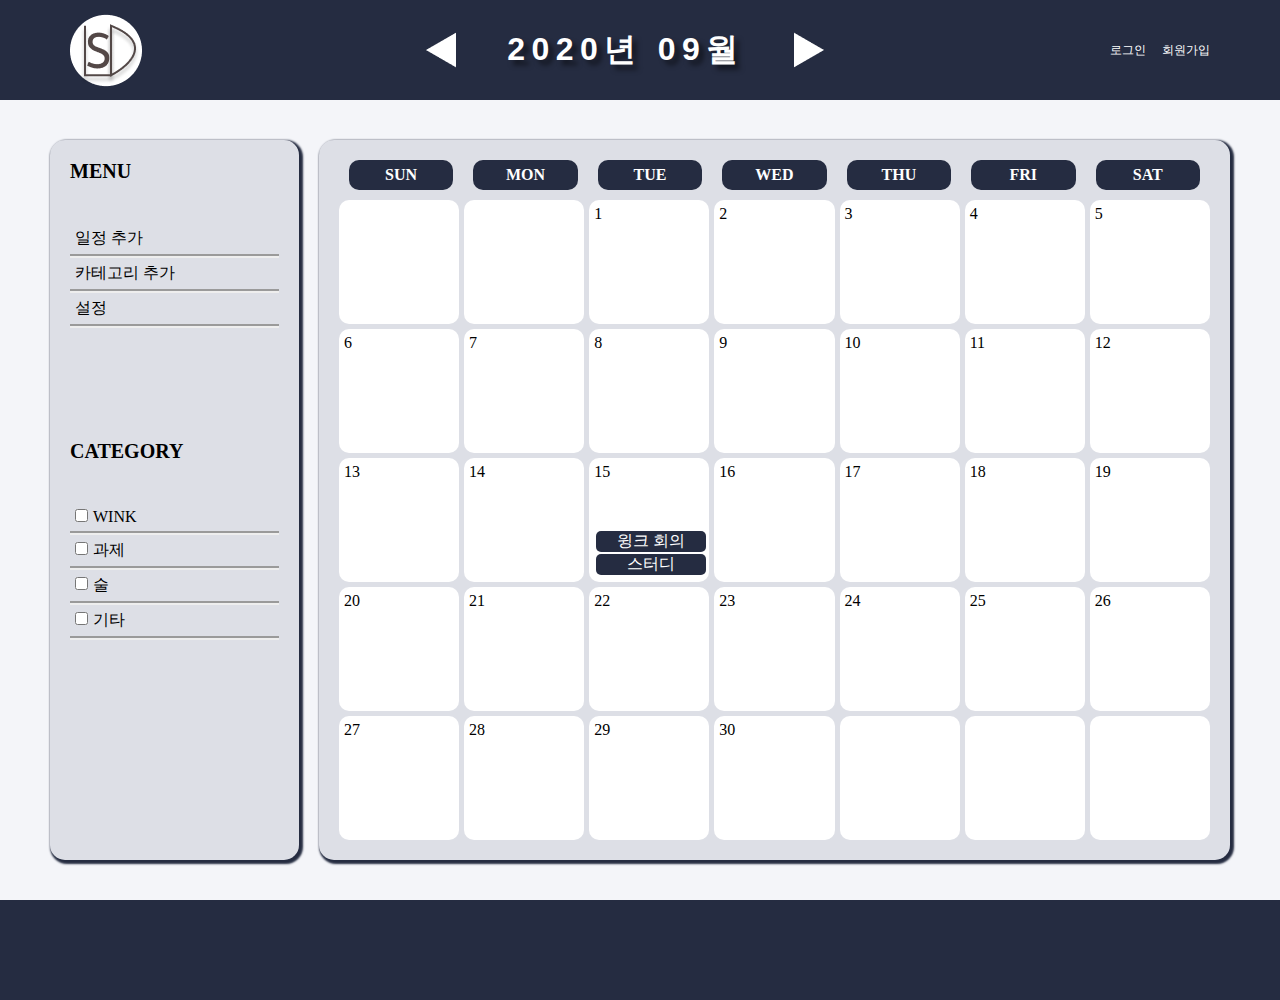
<file: index.html>
<!DOCTYPE html>
<html lang="ko">
<head>
    <meta charset="UTF-8">
    <meta name="viewport" content="width=device-width, initial-scale-1.0">
    <title>Calendar</title>
    <link rel="stylesheet" href="style.css">
</head>
<body>
    <header>
        <div class="headerDiv">
            <img src="로고.png" class="logo">
            <div class="dateDiv">
                <input type="button" class="btn1">
                <div class="date">
                    2020년 09월
                </div>
                <input type="button" class="btn2">
            </div>
            <div class="sign">
                <div>로그인</div>
                <div>회원가입</div>
            </div>
            <div class="menubar"><img src="menubar.png"></div>
            <div class="menu" style="opacity: 0; visibility: hidden">
                <ul>
                    <li>로그인</li>
                    <li>회원가입</li>
                </ul>
            </div>
        </div>
    </header>
    <div class="container">
        <aside>
            <nav>
                <div>
                    <div style="font-size: 20px; font-weight: bold; margin: 20px">
                        MENU
                    </div>
                    <div>
                        <ul>
                            <li>일정 추가</li>
                            <li>카테고리 추가</li>
                            <li>설정</li>
                        </ul>
                    </div>
                </div>
                <div class="category">
                    <div style="font-size: 20px; font-weight: bold; margin: 20px">
                        CATEGORY
                    </div>
                    <div>
                        <ul>
                            <li><input type="checkbox" style="margin-right: 5px;">WINK</li>
                            <li><input type="checkbox" style="margin-right: 5px;">과제</li>
                            <li><input type="checkbox" style="margin-right: 5px;">술</li>
                            <li><input type="checkbox" style="margin-right: 5px;">기타</li>
                        </ul>
                    </div>
                </div>
            </nav>
        </aside>
        <main>
            <div class="day">
                <div>SUN</div>
                <div>MON</div>
                <div>TUE</div>
                <div>WED</div>
                <div>THU</div>
                <div>FRI</div>
                <div>SAT</div>
            </div>
            <div class="calendar">
                <div class="da"></div>
                <div class="da"></div>
                <div class="da">1</div>
                <div class="da">2</div>
                <div class="da">3</div>
                <div class="da">4</div>
                <div class="da">5</div>
                <div class="da">6</div>
                <div class="da">7</div>
                <div class="da">8</div>
                <div class="da">9</div>
                <div class="da">10</div>
                <div class="da">11</div>
                <div class="da">12</div>
                <div class="da">13</div>
                <div class="da">14</div>
                <div class="da">
                    15
                    <div>
                        <div class="schedule"><div class="text">윙크 회의</div></div>
                        <div class="schedule"><div class="text">스터디</div></div>
                    </div>
                </div>
                <div class="da">16</div>
                <div class="da">17</div>
                <div class="da">18</div>
                <div class="da">19</div>
                <div class="da">20</div>
                <div class="da">21</div>
                <div class="da">22</div>
                <div class="da">23</div>
                <div class="da">24</div>
                <div class="da">25</div>
                <div class="da">26</div>
                <div class="da">27</div>
                <div class="da">28</div>
                <div class="da">29</div>
                <div class="da">30</div>
                <div class="da"></div>
                <div class="da"></div>
                <div class="da"></div>
            </div>
        </main>
    </div>
    <footer>
    </footer>
</body>
</html>
</file>
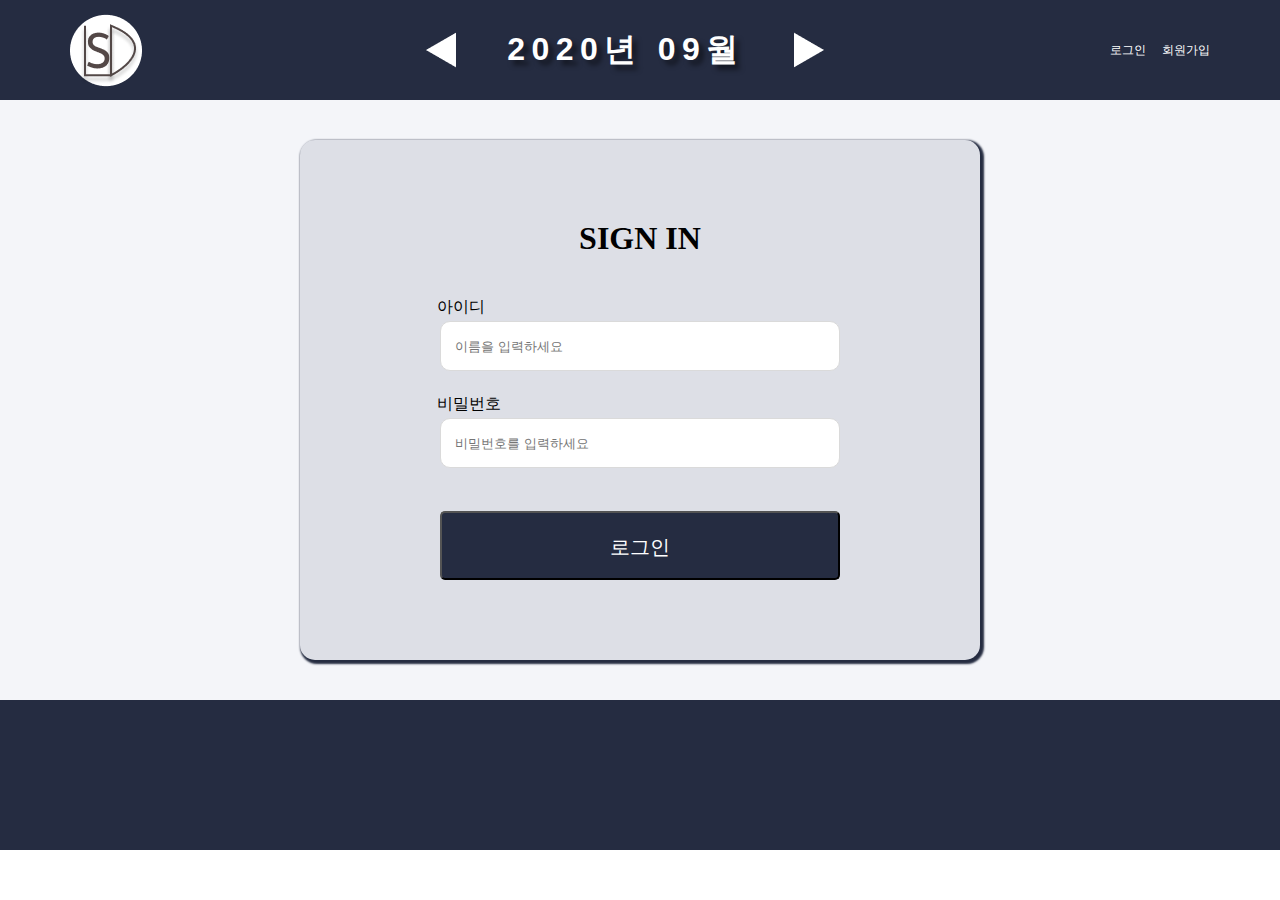
<file: login.html>
<!DOCTYPE html>
<html lang="ko">
<head>
    <meta charset="UTF-8">
    <meta name="viewport" content="width=device-width, initial-scale-1.0">
    <title>Calendar</title>
    <link rel="stylesheet" href="style.css">
</head>
<body>
<header>
    <div class="headerDiv">
        <img src="로고.png" class="logo">
        <div class="dateDiv">
            <input type="button" class="btn1">
            <div class="date">
                2020년 09월
            </div>
            <input type="button" class="btn2">
        </div>
        <div class="sign">
            <div>로그인</div>
            <div>회원가입</div>
        </div>
    </div>
</header>
<div class="container1">
    <div class="ct1">
        <form class="signup" name="signup" method="post">
            <h1 class="title">SIGN IN</h1>
            <div class="inputbox"><label for="id">아이디</label><input class="textbox" type="text" placeholder="이름을 입력하세요" id="id"></div>
            <div class="inputbox"><label for="pw">비밀번호</label><input class="textbox" type="password" placeholder="비밀번호를 입력하세요" id="pw"></div>
            <div><button class="button1" type="button"><span>로그인</span></button></div>
        </form>
    </div>
</div>
<div class="footer">

</div>
</body>
</html>
</file>
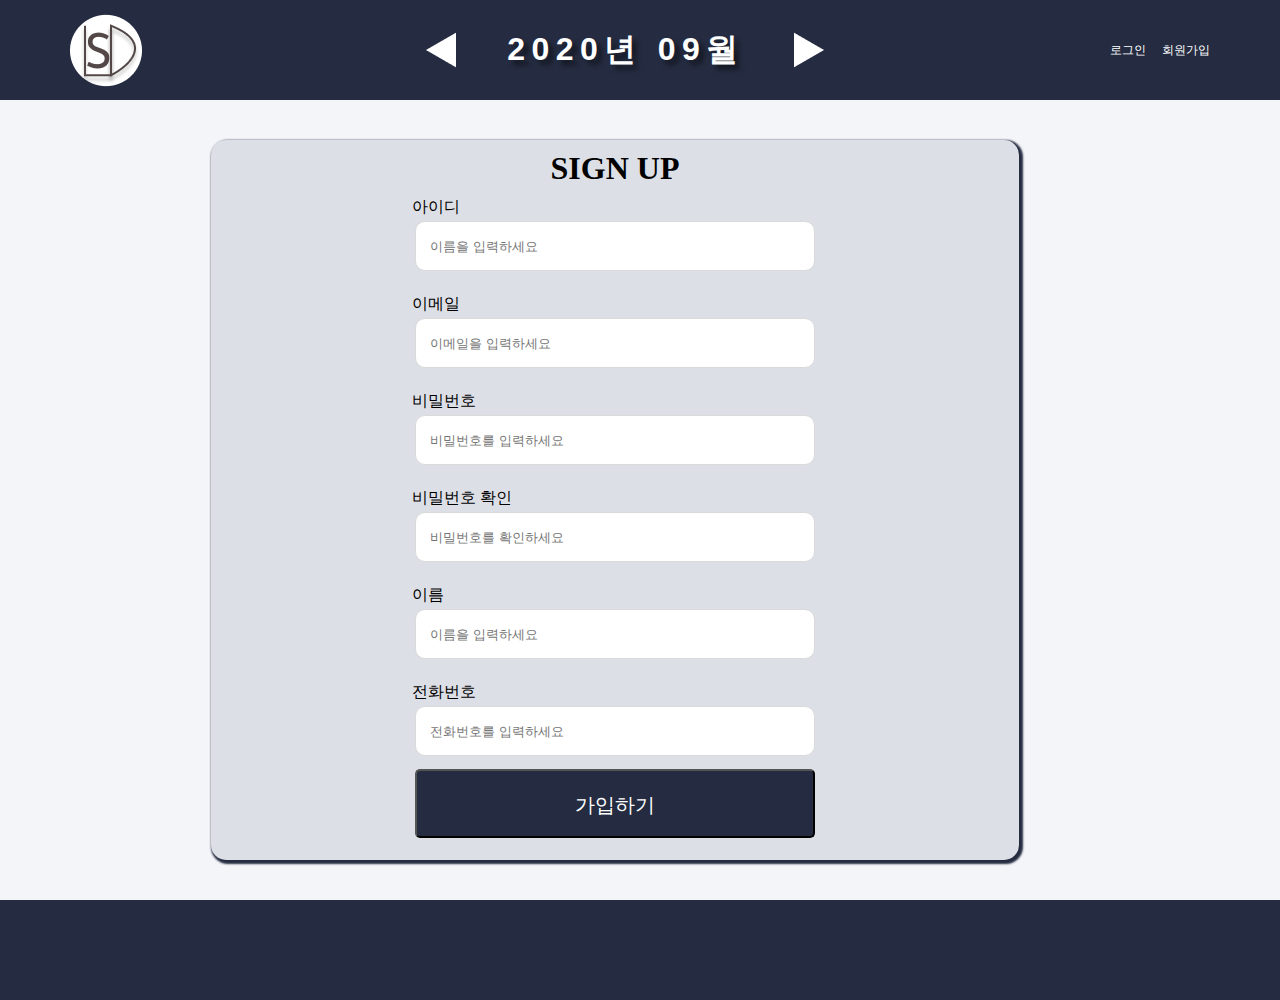
<file: signup.html>
<!DOCTYPE html>
<html lang="ko">
<head>
    <meta charset="UTF-8">
    <meta name="viewport" content="width=device-width, initial-scale-1.0">
    <title>Calendar</title>
    <link rel="stylesheet" href="style.css">
</head>
<body>
<header>
    <div class="headerDiv">
        <img src="로고.png" class="logo">
        <div class="dateDiv">
            <input type="button" class="btn1">
            <div class="date">
                2020년 09월
            </div>
            <input type="button" class="btn2">
        </div>
        <div class="sign">
            <div>로그인</div>
            <div>회원가입</div>
        </div>
    </div>
</header>
<div class="container">
    <div class="ct">
        <form class="signup" name="signup" method="post">
            <h1 class="title1">SIGN UP</h1>
            <div class="inputbox"><label for="id">아이디</label><input class="textbox" type="text" placeholder="이름을 입력하세요" id="id"></div>
            <div class="inputbox"><label for="email">이메일</label><input class="textbox" type="email" placeholder="이메일을 입력하세요" id="email"></div>
            <div class="inputbox"><label for="pw">비밀번호</label><input class="textbox" type="password" placeholder="비밀번호를 입력하세요" id="pw"></div>
            <div class="inputbox"><label for="repw">비밀번호 확인</label><input class="textbox" type="password" placeholder="비밀번호를 확인하세요" id="repw"></div>
            <div class="inputbox"><label for="name">이름</label><input class="textbox" type="text" placeholder="이름을 입력하세요" id="name"></div>
            <div class="inputbox"><label for="number">전화번호</label><input class="textbox" type="text" placeholder="전화번호를 입력하세요" id="number"></div>
            <div><button class="button" type="button"><span>가입하기</span></button></div>
        </form>
    </div>
</div>
<footer>
</footer>
</body>
</html>
</file>
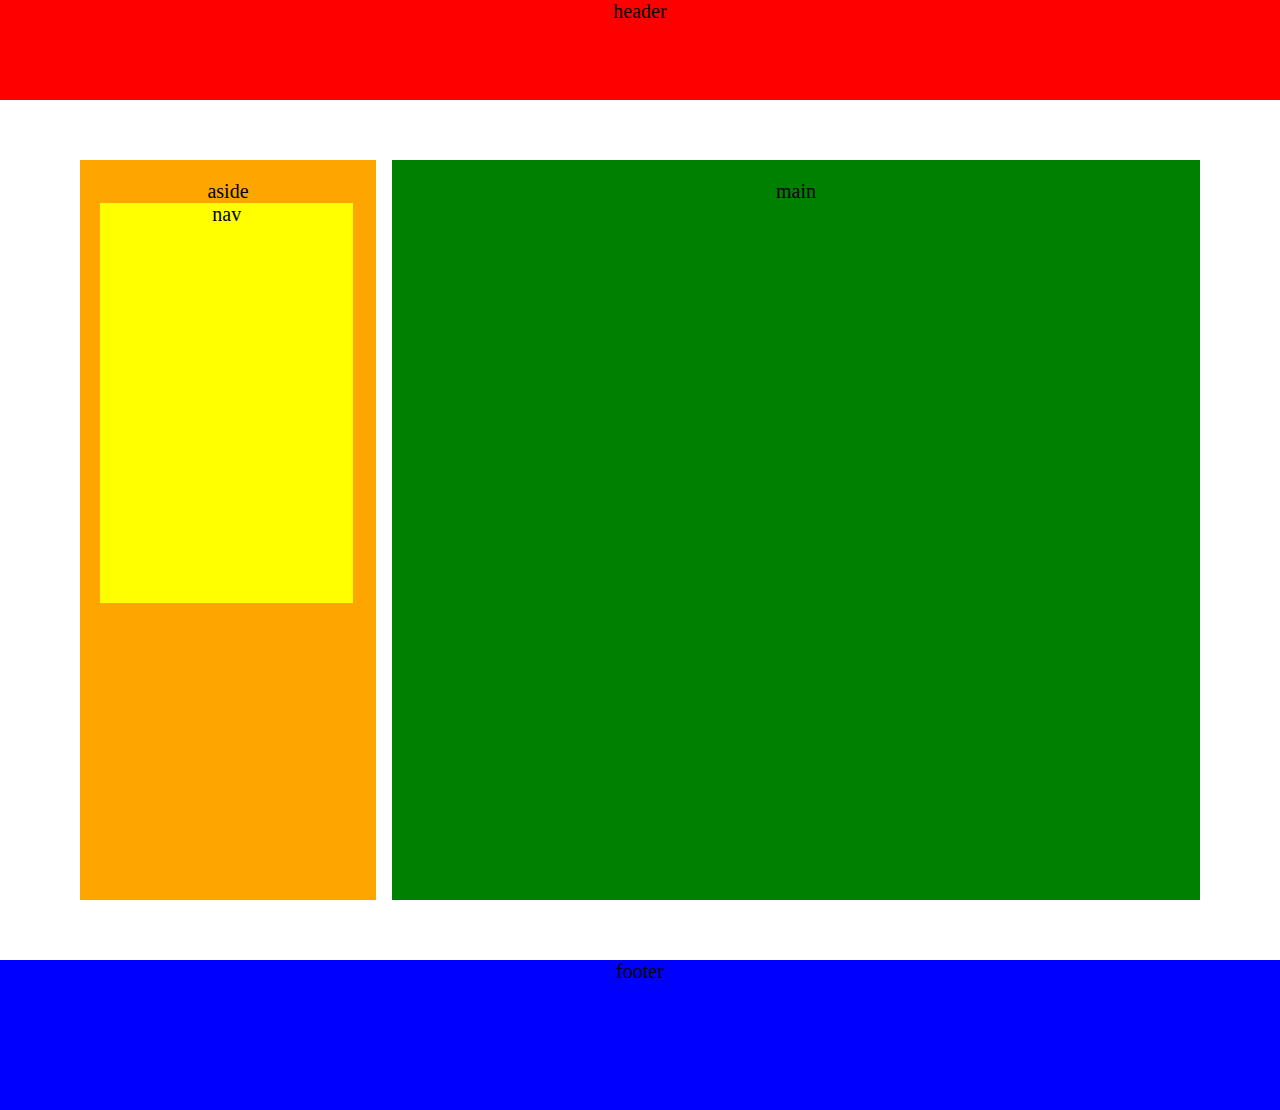
<file: Homework/hw1.html>
<!DOCTYPE html>
<html lang="ko">
<head>
    <meta charset="UTF-8">
    <link rel="stylesheet" type="text/css" href="hw1.css">
    <title>homework1</title>
</head>
<body>
<header>
    header
</header>
<aside>aside
    <nav>
        nav
    </nav>
</aside>
<main>
    main
</main>
<footer>
    footer
</footer>
</body>
</html>
</file>
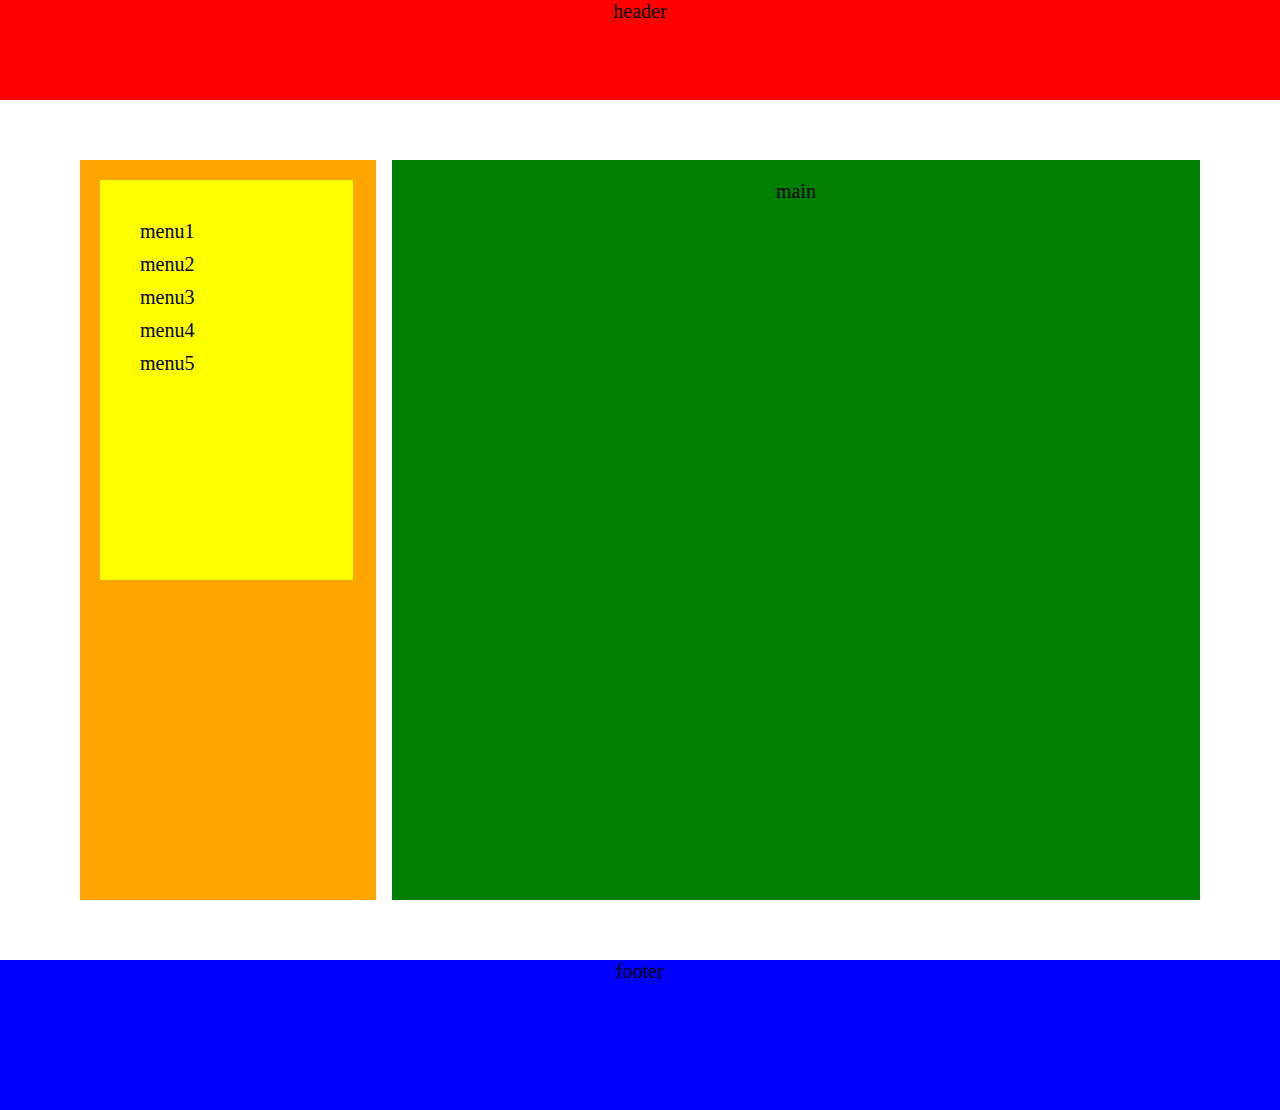
<file: Homework/hw2.html>
<!DOCTYPE html>
<html lang="ko">
<head>
    <meta charset="UTF-8">
    <link rel="stylesheet" type="text/css" href="hw2.css">
    <title>homework2</title>
</head>
<body>
<header>
    header
</header>
<aside>
    <nav>
        <ul>
            <li>menu1</li>
            <li>menu2</li>
            <li>menu3</li>
            <li>menu4</li>
            <li>menu5</li>
        </ul>
    </nav>
</aside>
<main>
    main
</main>
<footer>
    footer
</footer>
</body>
</html>
</file>
<file: style.css>
* {
    margin: 0;
    padding: 0;
}

.headerDiv {
    width: 100%;
    height: 100px;
    background-color: #252c41;
    display: flex;
    flex-direction: row;
    align-items: center;
    justify-content: space-between;
}
.logo {
    margin-left: 70px;
}
.dateDiv {
    display: flex;
    flex-direction: row;
    justify-content: space-evenly;
    align-items: center;
    width: 500px;
    height: 70px;
}
.dateDiv .date {
    color: #ffffff;
    font-size: 32px;
    font-weight: bold;
    text-shadow: 5px 5px 5px rgba(0, 0, 0, 0.5);
    letter-spacing: 0.2em;
    font-family: "Arial";
}
.dateDiv .btn1 {
    background: url("btn1.png") no-repeat;
    border: none;
    width: 32px;
    height: 36px;
    cursor: pointer;
}
.dateDiv .btn2 {
    background: url("btn2.png") no-repeat;
    border: none;
    width: 32px;
    height: 36px;
    cursor: pointer;
}
.sign {
    width: 100px;
    display: flex;
    flex-direction: row;
    align-items: center;
    justify-content: space-between;
    font-size: 12px;
    color: #ffffff;
    margin-right: 70px;
}
.menubar {
    display: none;
}
.container {
    width: 100%;
    height: 800px;
    background: #f4f5f9;
    display: flex;
    flex-direction: row;
    justify-content: space-around;
    align-items: center;
}
.container1 {
    width: 100%;
    height: 600px;
    background: #f4f5f9;
    display: flex;
    flex-direction: row;
    justify-content: space-around;
    align-items: center;
}
.container ul {
    list-style: none;
}
aside {
    width: 20%;
    height: 720px;
    background-color: #dddfe6;
    border-radius: 15px;
    margin-left: 50px;
    margin-right: 20px;
    box-shadow: 2px 2px 2px 2px #252c41;
}
nav {
    display: flex;
    flex-direction: column;
    justify-content: space-between;
    height: 100%;
    font-family: Georgia;
}
nav ul {
    padding: 20px;
}
nav ul li {
    padding: 5px;
    border-bottom: groove 4px;
}
.menu {
    display: none;
}
main {
    width: 70%;
    height: 700px;
    background-color: #dddfe6;
    border-radius: 15px;
    display: flex;
    flex-direction: column;
    align-items: center;
    padding: 10px 20px 10px 20px;
    margin-right: 50px;
    box-shadow: 2px 2px 2px 2px #252c41;
}
.ct {
    width: 60%;
    height: 700px;
    background-color: #dddfe6;
    border-radius: 15px;
    display: flex;
    flex-direction: column;
    align-items: center;
    padding: 10px 20px 10px 20px;
    margin-right: 50px;
    box-shadow: 2px 2px 2px 2px #252c41;
}
.ct1 {
    width: 50%;
    height: 500px;
    background-color: #dddfe6;
    border-radius: 15px;
    display: flex;
    flex-direction: column;
    align-items: center;
    justify-content: center;
    padding: 10px 20px 10px 20px;
    box-shadow: 2px 2px 2px 2px #252c41;
}
.day {
    display: flex;
    flex-direction: row;
    width: 100%;
    justify-content: space-between;
    font-weight: bold;
}

.day div {
    color: #FFFFFF;
    display: flex;
    height: 30px;
    border-radius: 10px;
    background-color: #252c41;
    align-items: center;
    justify-content: center;
    width: 12%;
    margin: 10px;
}
.calendar {
    width: 100%;
    display: grid;
    height: 640px;
    grid-template-rows: repeat(5, 1fr);
    grid-template-columns: repeat(7, 1fr);
    grid-column-gap: 5px;
    grid-row-gap: 5px;
}
.calendar .da {
    background-color: #FFFFFF;
    border-radius: 10px;
    padding: 5px;
    display: flex;
    flex-direction: column;
    justify-content: space-between;
}
.schedule {
    width: 100%;
    text-align: center;
    background-color: #252c41;
    color: white;
    border-radius: 5px;
    margin: 2px;
}
footer {
    width: 100%;
    height: 100px;
    background-color: #252c41;
}
.category {
    margin-bottom: 200px;
}
.signup {
    display: flex;
    flex-direction: column;
    align-items: center;
    justify-content: space-between;
}

.inputbox {
    display: flex;
    flex-direction: column;
    padding: 10px;
}
.textbox {
    width: 400px;
    height: 50px;
    border: solid 1px #dadada;
    padding: 10px 14px 10px 14px;
    border-radius: 10px;
    box-sizing: border-box;
    margin: 3px;
}
.title {
    font-family: Georgia;
    margin-bottom: 30px;
}
.title1 {
    font-family: Georgia;
}
.button {
    width: 400px;
    padding: 21px 0 17px;
    border-radius: 5px;
    cursor: pointer;
    color: #ffffff;
    background-color: #252c41;
    font-size: 20px;
    font-weight: 400;
    font-family: Dotum,'돋움',Helvetica,sans-serif;
}
.button1 {
    width: 400px;
    padding: 21px 0 17px;
    margin-top: 30px;
    border-radius: 5px;
    cursor: pointer;
    color: #ffffff;
    background-color: #252c41;
    font-size: 20px;
    font-weight: 400;
    font-family: Dotum,'돋움',Helvetica,sans-serif;
}
.footer {
    width: 100%;
    height: 150px;
    background-color: #252c41;
}

@media (max-width: 850px) {
    .headerDiv {
        height: 80px;
    }
    .logo {
        margin-left: 20px;
        width: 50px;
        height: 50px;
    }
    .dateDiv {
        width: 400px;
        height: 50px;
    }

    .dateDiv .date {
        font-size: 15px;
    }

    .sign {
        display: none;
    }
    .menubar {
        display: inline-block;
        margin-right: 20px;
    }
    .container {
        height: 600px;
    }
    aside {
        display: none;
    }
    .menu {
        z-index: 99;
        position: fixed;
        top: 0;
        width: 70%;
        right: 0;
        bottom: 0;
        background: #fff;
    }
    main {
        width: 95%;
        height: 480px;
        border-radius: 15px;
        margin-right: 0px;
        padding: 5px 5px 5px 5px;
    }
    .day div {
        font-size: 12px;
    }
    .calendar {
        height: 400px;
    }
    .calendar .da {
        align-items: center;
    }
    .schedule {
        width: 15px;
        height: 15px;
        border-radius: 30px;
    }
    .text {
        display: none;
    }
    footer {
        height: 400px;
    }
}
</file>
<file: Homework/hw1.css>
* {
    margin: 0;
    padding: 0;
    text-align: center;
    font-size: 20px;
}
header {
    width: 100%;
    height: 100px;
    background-color: red;
}
aside {
    width: 20%;
    height: 700px;
    background-color: orange;
    margin-left: 80px;
    margin-top: 60px;
    margin-bottom: 60px;
    padding: 20px;
    float: left;
}
nav {
    width: 99%;
    height: 400px;
    background-color: yellow;
}
main {
    width: 60%;
    height: 700px;
    background-color: green;
    float: right;
    margin-right: 80px;
    margin-top: 60px;
    margin-bottom: 60px;
    padding: 20px;
}
footer {
    width: 100%;
    height: 150px;
    background-color: blue;
    clear: both;
}
</file>
<file: Homework/hw2.css>
* {
    margin: 0;
    padding: 0;
    text-align: center;
    font-size: 20px;
}
header {
    width: 100%;
    height: 100px;
    background-color: red;
}
aside {
    width: 20%;
    height: 700px;
    background-color: orange;
    margin-left: 80px;
    margin-top: 60px;
    margin-bottom: 60px;
    padding: 20px;
    float: left;
    display: flex;
}
nav {
    width: 99%;
    height: 400px;
    background-color: yellow;
    display: flex;
}
nav ul {
    list-style: none;
    margin-left: 30px;
    margin-top: 30px;
}
nav ul li {
    margin: 10px;
}
main {
    width: 60%;
    height: 700px;
    background-color: green;
    float: right;
    margin-right: 80px;
    margin-top: 60px;
    margin-bottom: 60px;
    padding: 20px;
}
footer {
    width: 100%;
    height: 150px;
    background-color: blue;
    clear: both;
}
</file>
